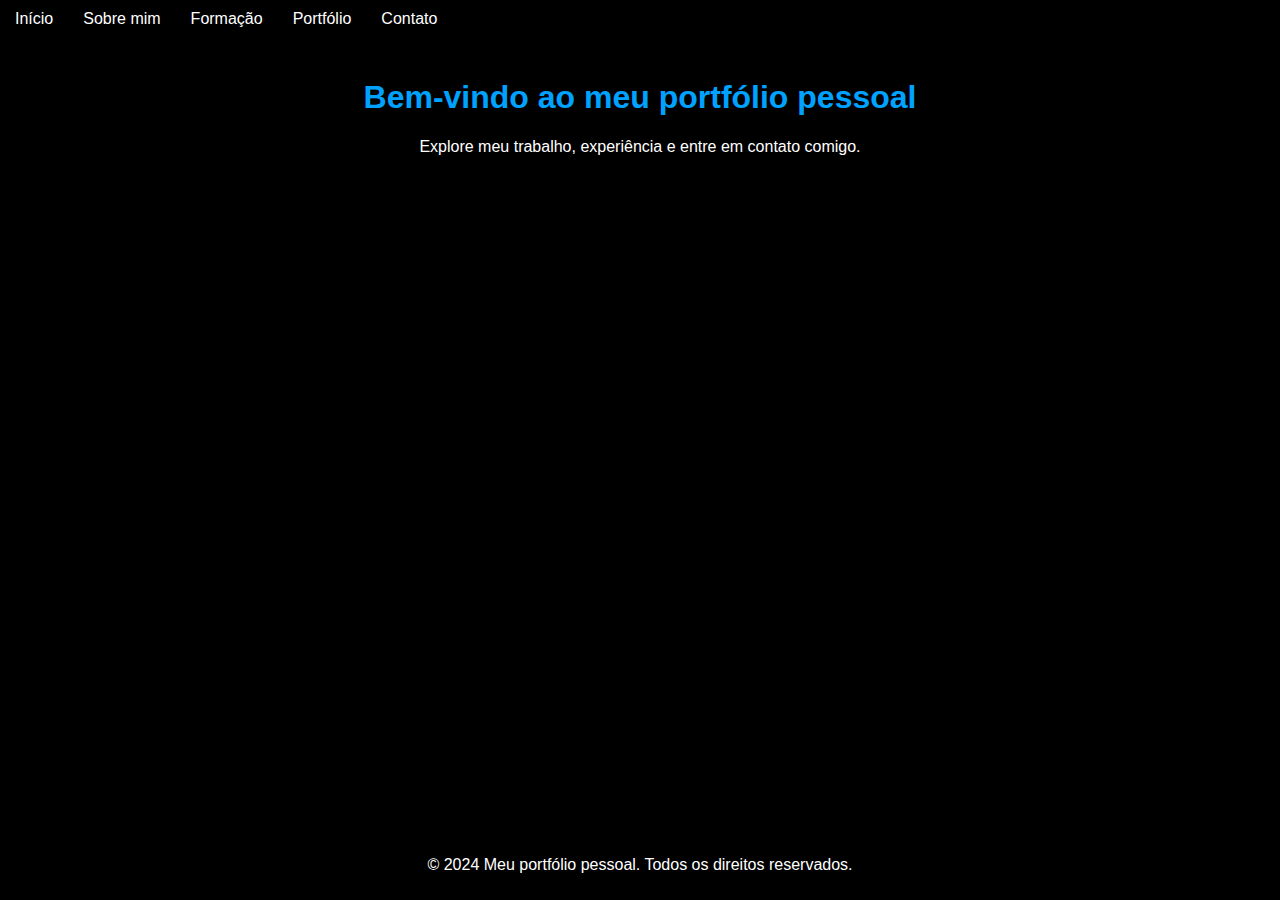
<file: index.html>
<!DOCTYPE html>
<html lang="pt-BR">
<!-- Declaração do tipo de documento e definição da linguagem da página -->

<head>
    <meta charset="UTF-8">
    <!-- Define a codificação de caracteres como UTF-8 -->
    <meta name="viewport" content="width=device-width, initial-scale=1.0">
    <!-- Configura a visualização para garantir que a página seja responsiva em diferentes dispositivos -->
    <title>Início</title>
    <!-- Define o título da página, que será exibido na aba do navegador -->
    <link rel="stylesheet" href="style.css">
    <!-- Vincula um arquivo CSS externo para estilizar a página -->
</head>

<body>
    <header>
        <nav>
            <ul>
                <!-- Lista de navegação com links para diferentes páginas do site -->
                <li><a href="index.html">Início</a></li>
                <li><a href="sobre.html">Sobre mim</a></li>
                <li><a href="formacao.html">Formação</a></li>
                <li><a href="portfolio.html">Portfólio</a></li>
                <li><a href="contato.html">Contato</a></li>
            </ul>
        </nav>
    </header>
    <!-- Cabeçalho com um menu de navegação -->
    <main>
        <h1>Bem-vindo ao meu portfólio pessoal</h1>
        <p>Explore meu trabalho, experiência e entre em contato comigo.</p>
    </main>
    <!-- Seção inicial do site-->

    <footer>
        <p>&copy; 2024 Meu portfólio pessoal. Todos os direitos reservados.</p>
    </footer>
    <!-- Rodapé da página, com uma mensagem de direitos autorais -->
    <script src="script.js"></script>
    <!-- Vincula um arquivo JavaScript externo para adicionar interatividade à página -->
</body>

</html>
</file>
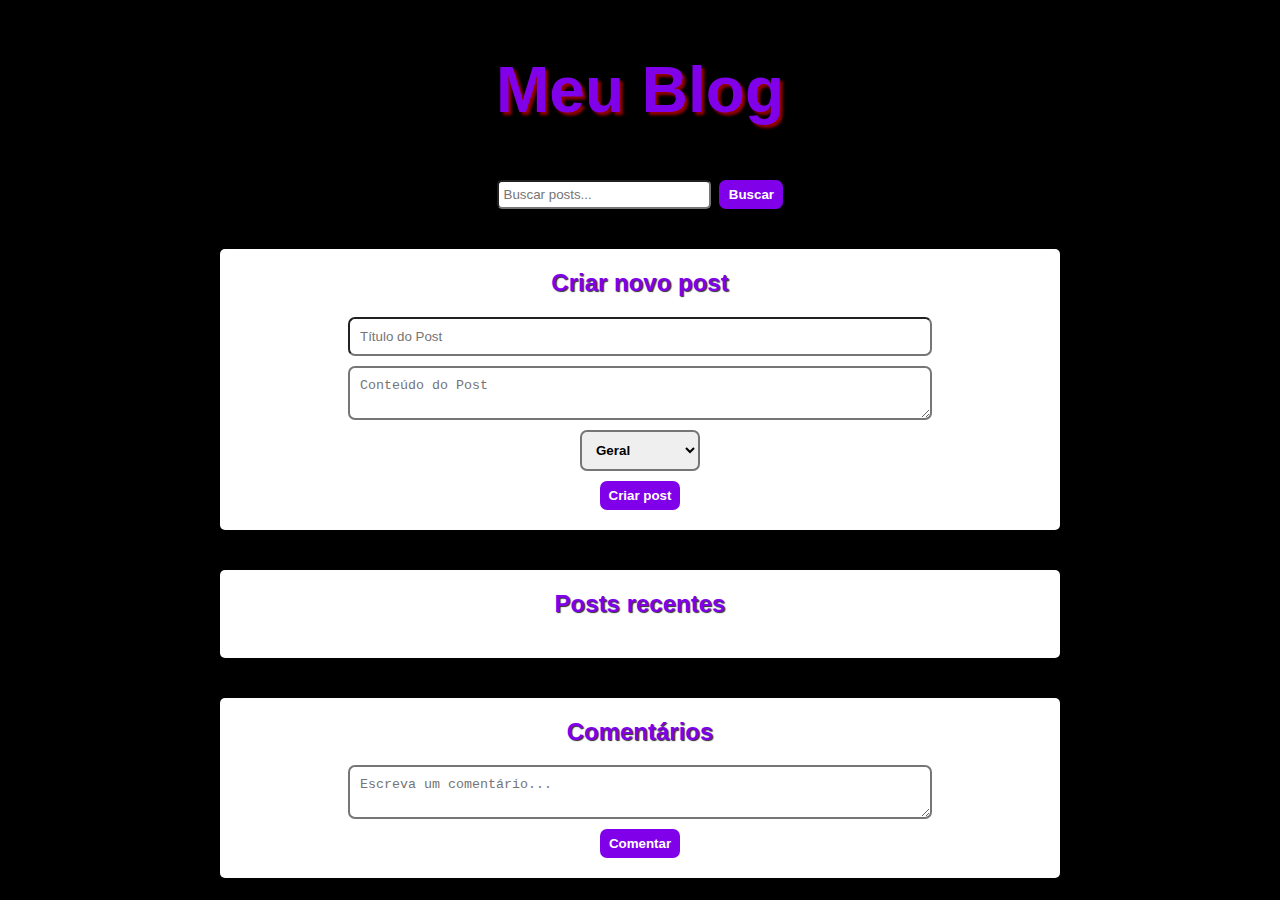
<file: blog/index.html>
<!DOCTYPE html>
<html lang="pt-BR">

<head>
    <meta charset="UTF-8">
    <meta name="viewport" content="width=device-width, initial-scale=1.0">
    <title>Meu Blog</title>
    <link rel="stylesheet" href="styles.css">
</head>

<body>
    <header id="header">
        <h1>Meu Blog</h1>
        <nav>
            <input type="text" id="search" placeholder="Buscar posts...">
            <button id="searchBtn">Buscar</button>
        </nav>
    </header>

    <section id="post-creator">
        <h2>Criar novo post</h2>
        <input type="text" id="title" placeholder="Título do Post">
        <textarea id="content" placeholder="Conteúdo do Post"></textarea>
        <select id="category">
            <option value="Geral">Geral</option>
            <option value="Tecnologia">Tecnologia</option>
            <option value="Estilo de vida">Estilo de Vida</option>
            <option value="Educação">Educação</option>
            <option value="Esporte">Esporte</option>
        </select>
        <button id="createPostBtn">Criar post</button>
    </section>

    <section id="posts">
        <h2>Posts recentes</h2>
        <div id="posts-list"></div>
    </section>

    <section id="comments-section">
        <h2>Comentários</h2>
        <div id="comments-list"></div>
        <textarea id="commentContent" placeholder="Escreva um comentário..."></textarea>
        <button id="addCommentBtn">Comentar</button>
    </section>

    <script src="script.js"></script>
</body>

</html>
</file>
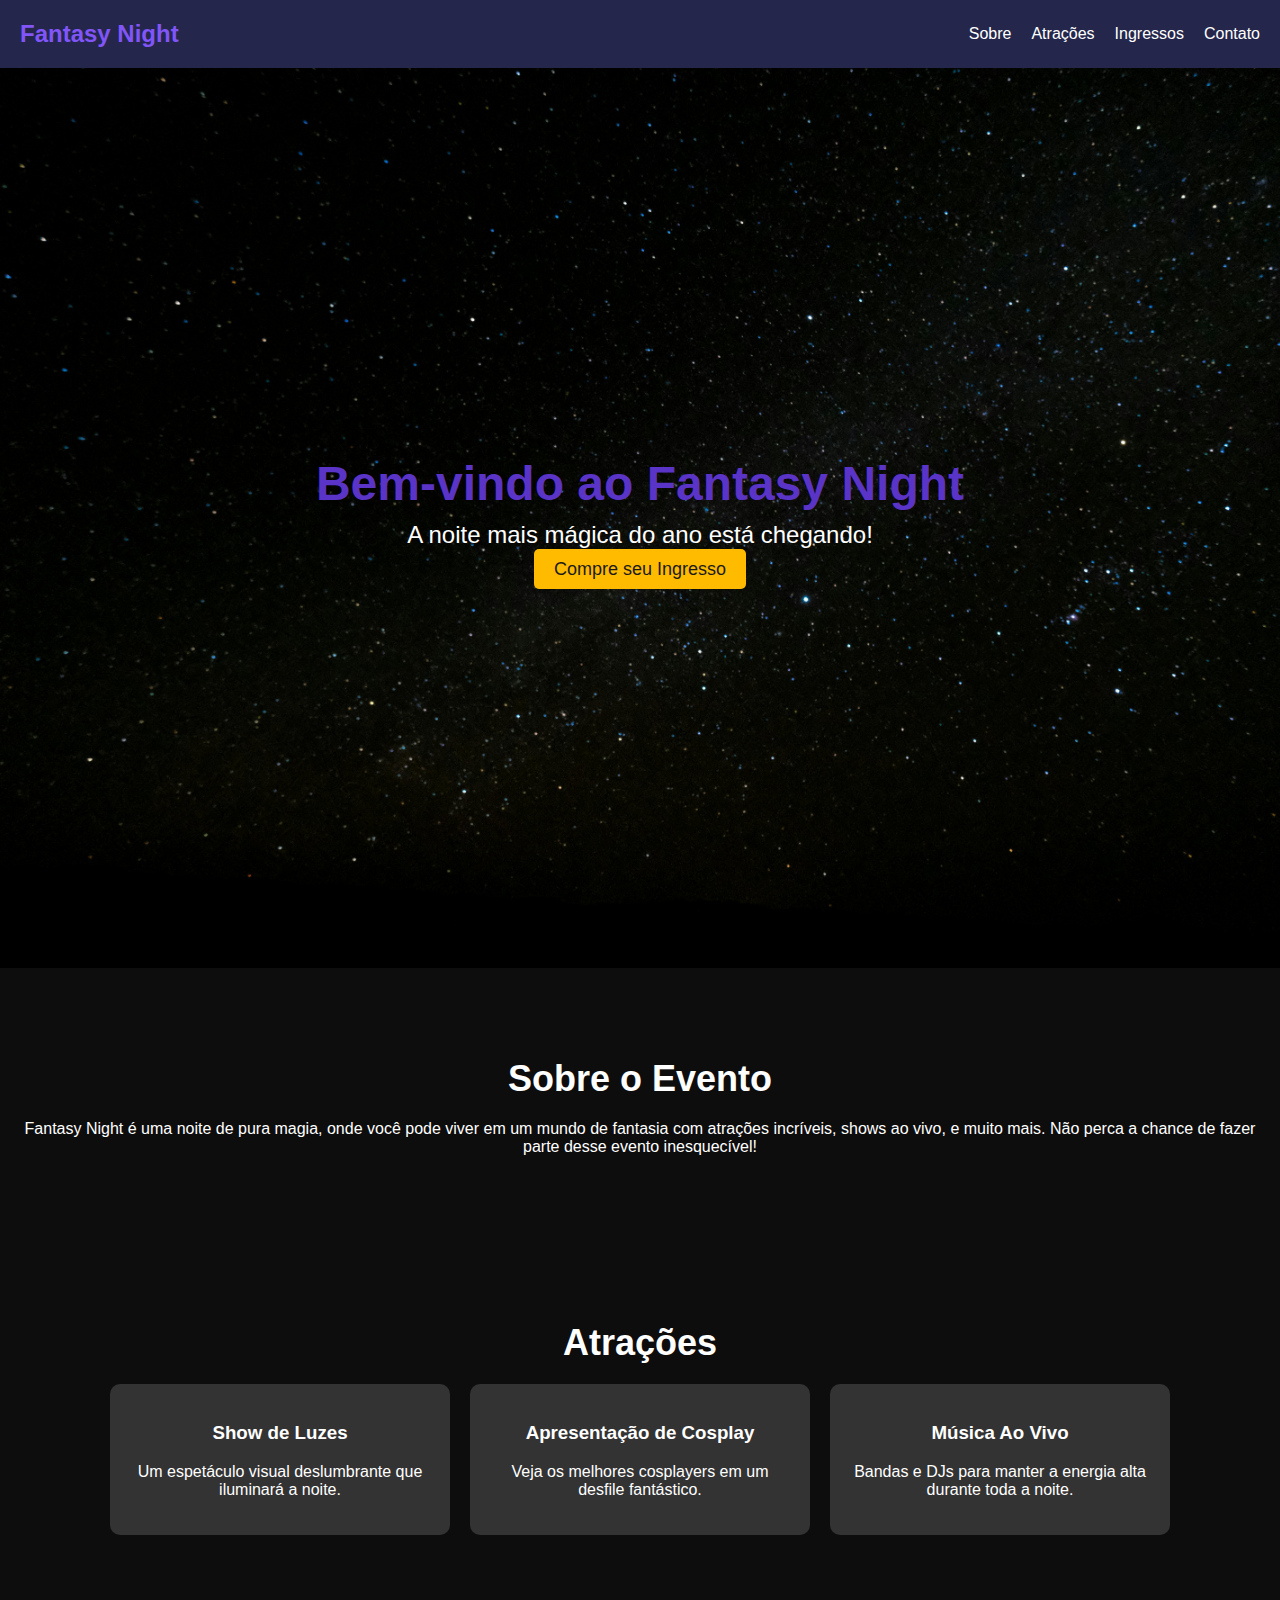
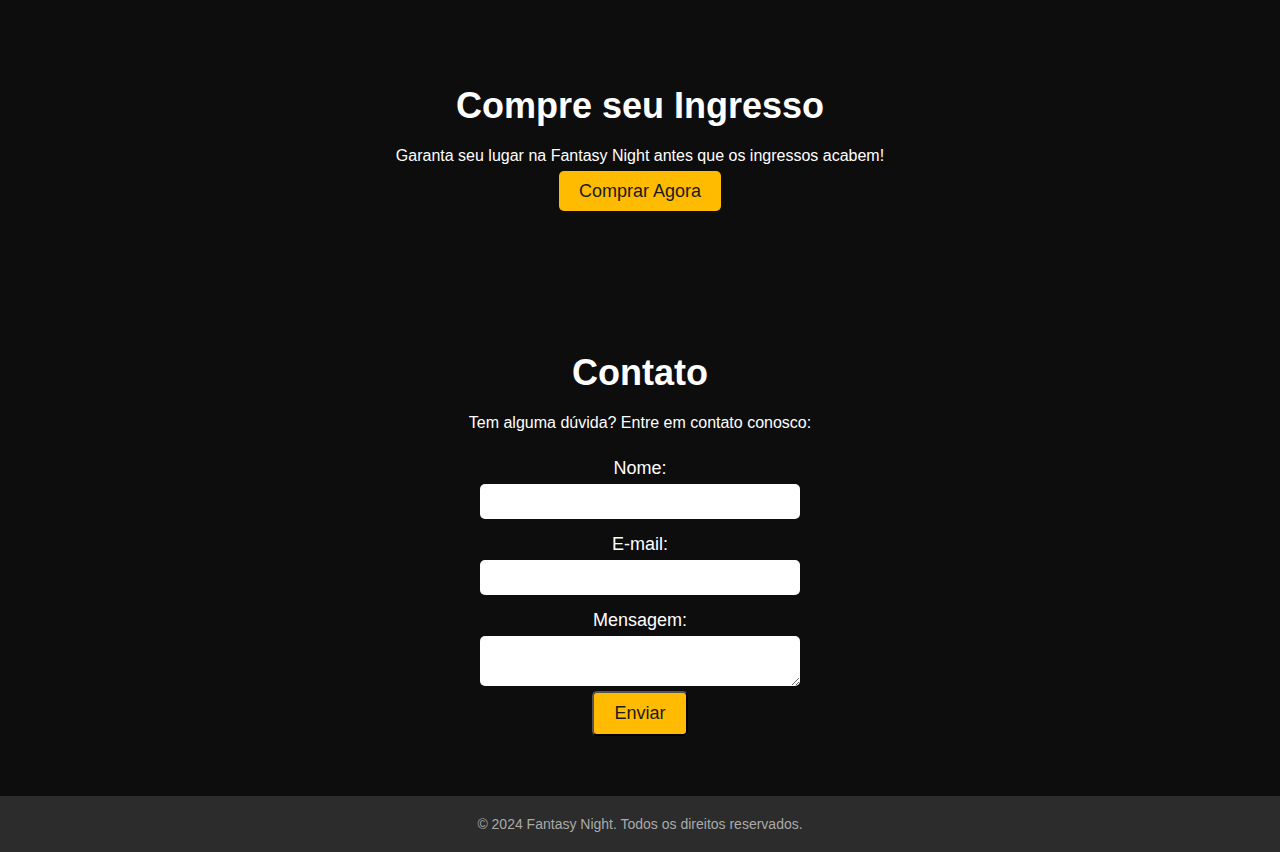
<file: landingPage/index.html>
<!DOCTYPE html>
<html lang="pt-BR">

<head>
    <meta charset="UTF-8">
    <meta name="viewport" content="width=device-width, initial-scale=1.0">
    <title>Fantasy Night - O Evento do Ano</title>
    <link rel="stylesheet" href="styles.css">
</head>

<body>
    <header>
        <div class="logo">Fantasy Night</div>
        <nav>
            <ul>
                <li><a href="#sobre">Sobre</a></li>
                <li><a href="#atracoes">Atrações</a></li>
                <li><a href="#ingressos">Ingressos</a></li>
                <li><a href="#contato">Contato</a></li>
            </ul>
        </nav>
    </header>

    <section class="hero">
        <div class="hero-content">
            <h1>Bem-vindo ao Fantasy Night</h1>
            <p>A noite mais mágica do ano está chegando!</p>
            <a href="#ingressos" class="btn">Compre seu Ingresso</a>
        </div>
    </section>

    <section id="sobre" class="about">
        <h2>Sobre o Evento</h2>
        <p>Fantasy Night é uma noite de pura magia, onde você pode viver em um mundo de fantasia com atrações incríveis,
            shows ao vivo, e muito mais. Não perca a chance de fazer parte desse evento inesquecível!</p>
    </section>

    <section id="atracoes" class="attractions">
        <h2>Atrações</h2>
        <div class="attraction-list">
            <div class="attraction-item">
                <h3>Show de Luzes</h3>
                <p>Um espetáculo visual deslumbrante que iluminará a noite.</p>
            </div>
            <div class="attraction-item">
                <h3>Apresentação de Cosplay</h3>
                <p>Veja os melhores cosplayers em um desfile fantástico.</p>
            </div>
            <div class="attraction-item">
                <h3>Música Ao Vivo</h3>
                <p>Bandas e DJs para manter a energia alta durante toda a noite.</p>
            </div>
        </div>
    </section>

    <section id="ingressos" class="tickets">
        <h2>Compre seu Ingresso</h2>
        <p>Garanta seu lugar na Fantasy Night antes que os ingressos acabem!</p>
        <a href="#" class="btn">Comprar Agora</a>
    </section>

    <section id="contato" class="contact">
        <h2>Contato</h2>
        <p>Tem alguma dúvida? Entre em contato conosco:</p>
        <form>
            <label for="nome">Nome:</label>
            <input type="text" id="nome" name="nome" required>
            <label for="email">E-mail:</label>
            <input type="email" id="email" name="email" required>
            <label for="mensagem">Mensagem:</label>
            <textarea id="mensagem" name="mensagem" required></textarea>
            <button type="submit" class="btn">Enviar</button>
        </form>
    </section>

    <footer>
        <p>&copy; 2024 Fantasy Night. Todos os direitos reservados.</p>
    </footer>

    <script src="script.js"></script>
</body>

</html>
</file>
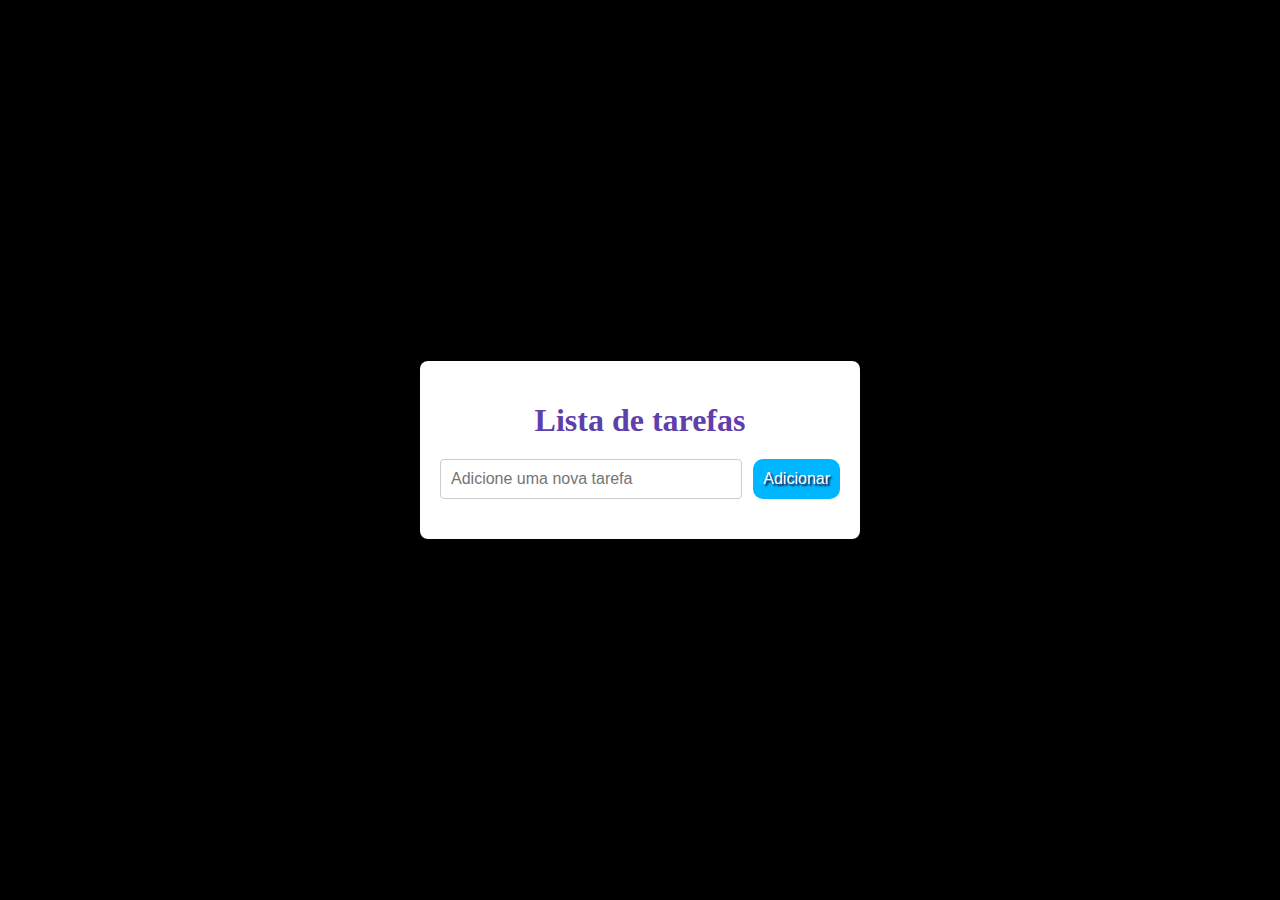
<file: to-do-list/index.html>
<!DOCTYPE html>
<html lang="pt-br">

<head>
    <meta charset="UTF-8">
    <meta name="viewport" content="width=device-width, initial-scale=1.0">
    <title>Lista de tarefas</title>
    <link rel="stylesheet" href="styles.css">
</head>

<body>
    <div class="container">
        <h1>Lista de tarefas</h1>
        <div class="input-container">
            <input type="text" id="new-task" placeholder="Adicione uma nova tarefa">
            <button id="add-task">Adicionar</button>
        </div>
        <ul id="task-list"></ul>
    </div>
    <script src="script.js"></script>
</body>

</html>
</file>
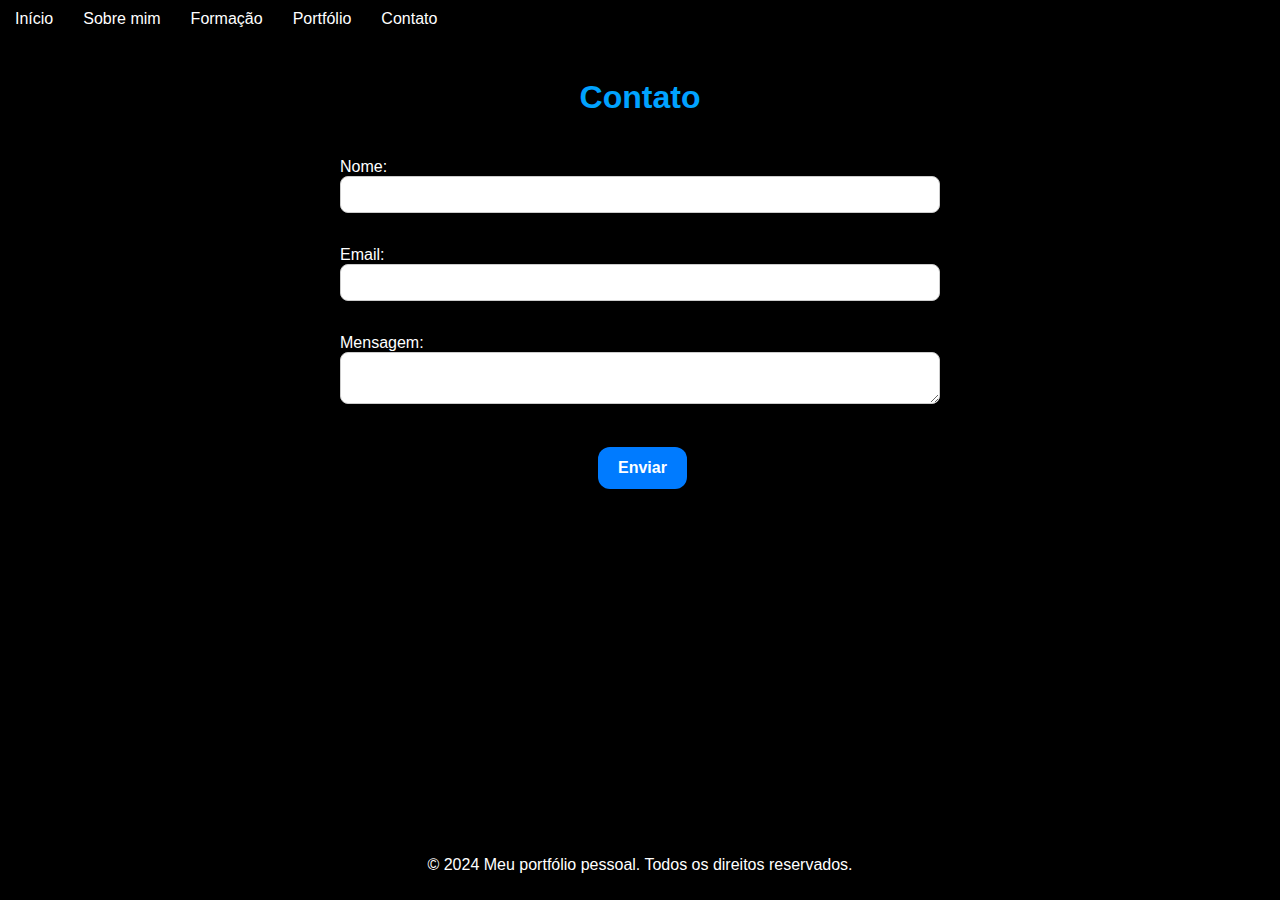
<file: contato.html>
<!DOCTYPE html>
<html lang="pt-BR">
<!-- Declaração do tipo de documento e definição da linguagem da página -->

<head>
    <meta charset="UTF-8">
    <!-- Define a codificação de caracteres como UTF-8 -->
    <meta name="viewport" content="width=device-width, initial-scale=1.0">
    <!-- Configura a visualização para garantir que a página seja responsiva em diferentes dispositivos -->
    <title>Contato</title>
    <!-- Define o título da página, que será exibido na aba do navegador -->
    <link rel="stylesheet" href="style.css">
    <!-- Vincula um arquivo CSS externo para estilizar a página -->
</head>

<body>
    <header>
        <nav>
            <ul>
                <!-- Lista de navegação com links para diferentes páginas do site -->
                <li><a href="index.html">Início</a></li>
                <li><a href="sobre.html">Sobre mim</a></li>
                <li><a href="formacao.html">Formação</a></li>
                <li><a href="portfolio.html">Portfólio</a></li>
                <li><a href="contato.html">Contato</a></li>
            </ul>
        </nav>
    </header>
    <!-- Cabeçalho com um menu de navegação -->
    <main>
        <h1>Contato</h1>
        <!-- Título principal da página -->
        <form action="#" method="post">
            <!-- Início de um formulário de contato, que envia os dados via método post -->
            <label for="nome">Nome:</label><br>
            <!-- Rótulo para o campo de entrada de nome -->
            <input type="text" id="nome" name="nome"><br>
            <!-- Campo de entrada para o nome -->
            <label for="email">Email:</label><br>
            <!-- Rótulo para o campo de entrada de email -->
            <input type="email" id="email" name="email"><br>
            <!-- Campo de entrada para o email -->
            <label for="mensagem">Mensagem:</label><br>
            <!-- Rótulo para o campo de texto da mensagem -->
            <textarea id="mensagem" name="mensagem"></textarea><br>
            <!-- Campo de texto para a mensagem -->
            <input type="submit" value="Enviar" id="enviar">
            <!-- Botão de envio do formulário -->
        </form>
    </main>
    <footer>
        <p>&copy; 2024 Meu portfólio pessoal. Todos os direitos reservados.</p>
    </footer>
    <!-- Rodapé da página, com uma mensagem de direitos autorais -->
    <script src="script.js"></script>
    <!-- Vincula um arquivo JavaScript externo para adicionar interatividade à página -->
</body>

</html>
</file>
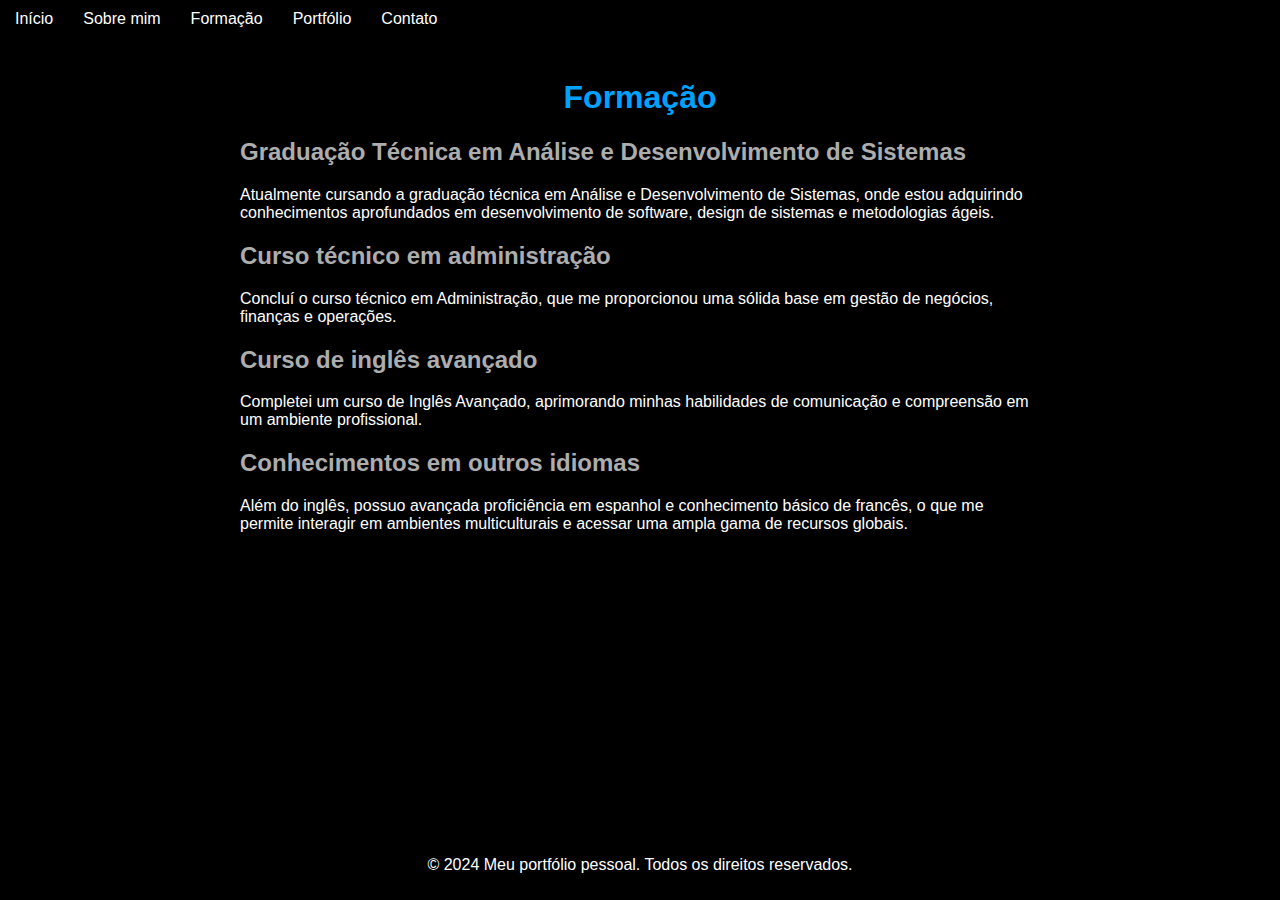
<file: formacao.html>
<!DOCTYPE html>
<html lang="pt-BR">
<!-- Declaração do tipo de documento e definição da linguagem da página -->

<head>
    <meta charset="UTF-8">
    <!-- Define a codificação de caracteres como UTF-8 -->
    <meta name="viewport" content="width=device-width, initial-scale=1.0">
    <!-- Configura a visualização para garantir que a página seja responsiva em diferentes dispositivos -->
    <title>Formação</title>
    <!-- Define o título da página, que será exibido na aba do navegador -->
    <link rel="stylesheet" href="style.css">
    <!-- Vincula um arquivo CSS externo para estilizar a página -->
</head>

<body>
    <header>
        <nav>
            <ul>
                <!-- Lista de navegação com links para diferentes páginas do site -->
                <li><a href="index.html">Início</a></li>
                <li><a href="sobre.html">Sobre mim</a></li>
                <li><a href="formacao.html">Formação</a></li>
                <li><a href="portfolio.html">Portfólio</a></li>
                <li><a href="contato.html">Contato</a></li>
            </ul>
        </nav>
    </header>
    <!-- Cabeçalho com um menu de navegação -->
    <main>
        <h1>Formação</h1>
        <!-- Título principal da página -->
        <section>
            <h2>Graduação Técnica em Análise e Desenvolvimento de Sistemas</h2>
            <p id="formacao">Atualmente cursando a graduação técnica em Análise e Desenvolvimento de Sistemas, onde
                estou adquirindo
                conhecimentos aprofundados em desenvolvimento de software, design de sistemas e metodologias ágeis.
            </p>
        </section>
        <!-- Seção sobre a formação em Análise e Desenvolvimento de Sistemas -->
        <section>
            <h2>Curso técnico em administração</h2>
            <p id="formacao">Concluí o curso técnico em Administração, que me proporcionou uma sólida base em gestão de
                negócios,
                finanças e operações.
            </p>
        </section>
        <!-- Seção sobre a formação em Administração -->
        <section>
            <h2>Curso de inglês avançado</h2>
            <p id="formacao">Completei um curso de Inglês Avançado, aprimorando minhas habilidades de comunicação e
                compreensão em um
                ambiente profissional.
            </p>
        </section>
        <!-- Seção sobre o curso de inglês avançado -->
        <section>
            <h2>Conhecimentos em outros idiomas</h2>
            <p id="formacao">Além do inglês, possuo avançada proficiência em espanhol e conhecimento básico de francês,
                o que me
                permite interagir em ambientes multiculturais e acessar uma ampla gama de recursos globais.
            </p>
        </section>
        <!-- Seção sobre os conhecimentos em outros idiomas -->
    </main>
    <footer>
        <p>&copy; 2024 Meu portfólio pessoal. Todos os direitos reservados.</p>
    </footer>
    <!-- Rodapé da página, com uma mensagem de direitos autorais -->
    <script src="script.js"></script>
    <!-- Vincula um arquivo JavaScript externo para adicionar interatividade à página -->
</body>

</html>
</file>
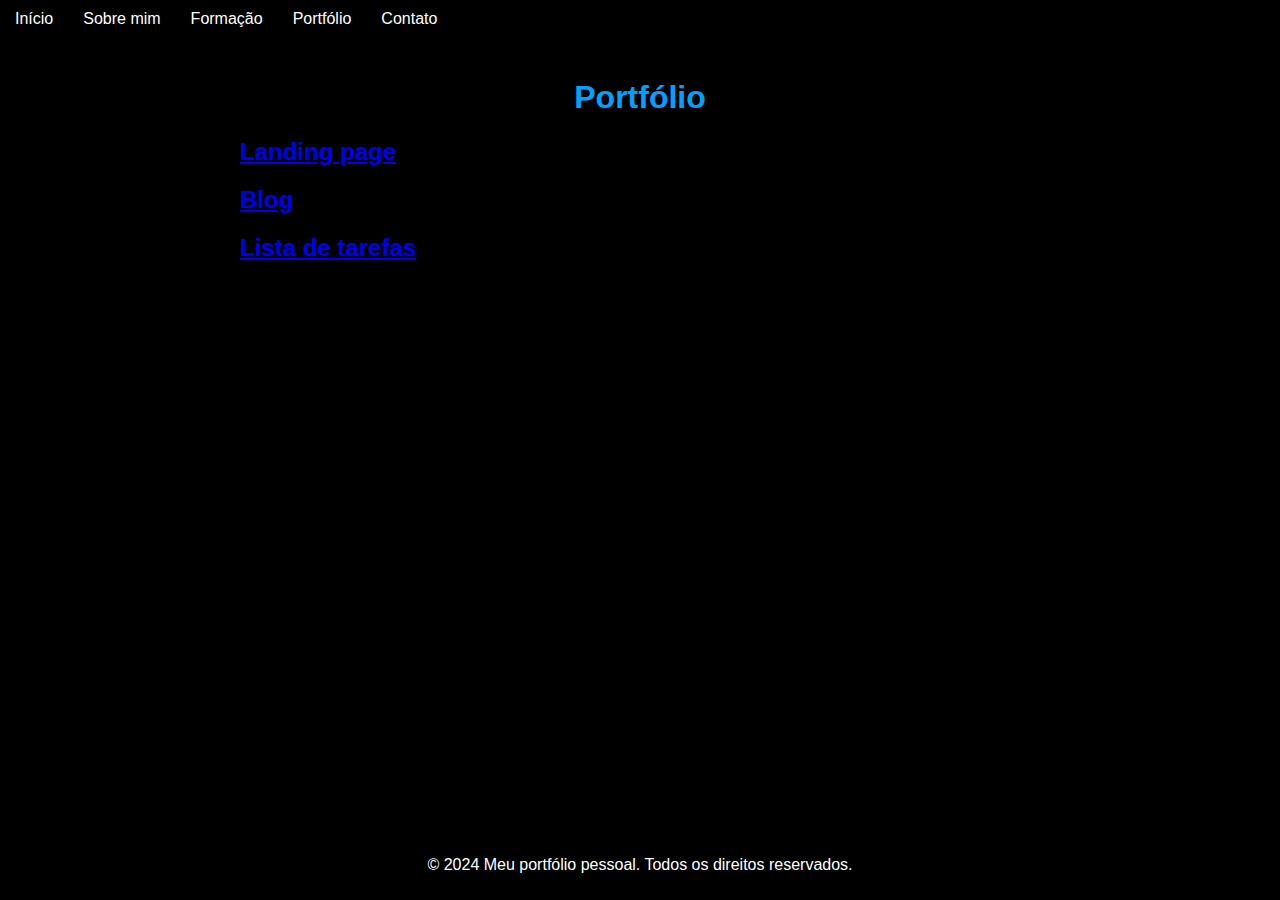
<file: portfolio.html>
<!DOCTYPE html>
<html lang="pt-BR">
<!-- Declaração do tipo de documento e definição da linguagem da página -->

<head>
    <meta charset="UTF-8">
    <!-- Define a codificação de caracteres como UTF-8 -->
    <meta name="viewport" content="width=device-width, initial-scale=1.0">
    <!-- Configura a visualização para garantir que a página seja responsiva em diferentes dispositivos -->
    <title>Portfólio</title>
    <!-- Define o título da página, que será exibido na aba do navegador -->
    <link rel="stylesheet" href="style.css">
    <!-- Vincula um arquivo CSS externo para estilizar a página -->
</head>

<body>
    <header>
        <nav>
            <ul>
                <!-- Lista de navegação com links para diferentes páginas do site -->
                <li><a href="index.html">Início</a></li>
                <li><a href="sobre.html">Sobre mim</a></li>
                <li><a href="formacao.html">Formação</a></li>
                <li><a href="portfolio.html">Portfólio</a></li>
                <li><a href="contato.html">Contato</a></li>
            </ul>
        </nav>
    </header>
    <!-- Cabeçalho com um menu de navegação -->
    <main>
        <h1>Portfólio</h1>
        <!-- Título principal da página -->
        <section>
            <h2><a href="landingPage">Landing page</a></h2>
        </section>
        <!-- Seção com um link para uma landing page -->
        <section>
            <h2><a href="blog">Blog</a></h2>
        </section>
        <!-- Seção com um link para um blog -->
        <section>
            <h2><a href="to-do-list">Lista de tarefas</a></h2>
        </section>
        <!-- Seção com um link para uma lista de tarefas -->
    </main>
    <footer>
        <p>&copy; 2024 Meu portfólio pessoal. Todos os direitos reservados.</p>
    </footer>
    <!-- Rodapé da página, com uma mensagem de direitos autorais -->
    <script src="script.js"></script>
    <!-- Vincula um arquivo JavaScript externo para adicionar interatividade à página -->
</body>

</html>
</file>
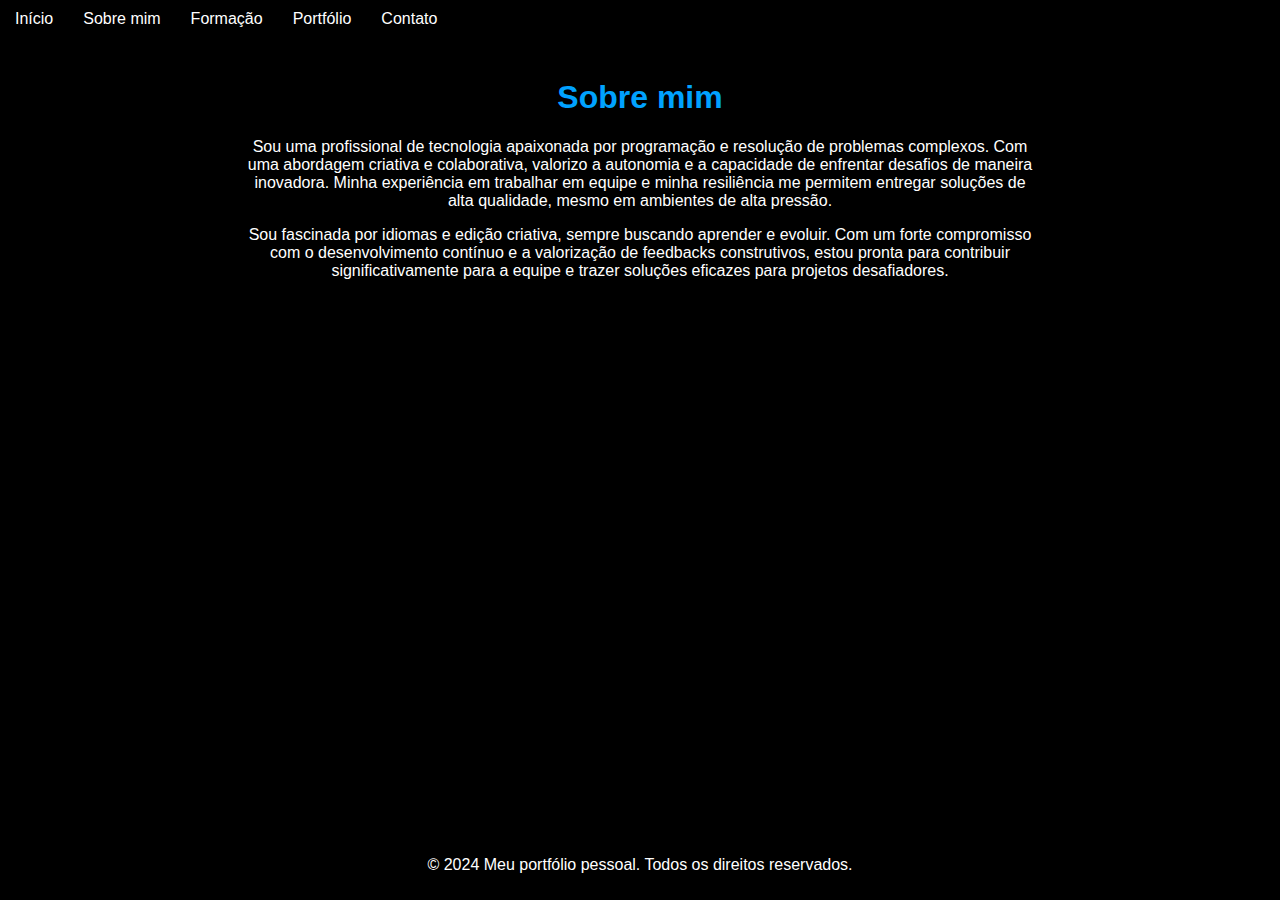
<file: sobre.html>
<!DOCTYPE html>
<html lang="pt-BR">
<!-- Declaração do tipo de documento e definição da linguagem da página -->

<head>
    <meta charset="UTF-8">
    <!-- Define a codificação de caracteres como UTF-8 -->
    <meta name="viewport" content="width=device-width, initial-scale=1.0">
    <!-- Configura a visualização para garantir que a página seja responsiva em diferentes dispositivos -->
    <title>Sobre mim</title>
    <!-- Define o título da página, que será exibido na aba do navegador -->
    <link rel="stylesheet" href="style.css">
    <!-- Vincula um arquivo CSS externo para estilizar a página -->
</head>

<body>
    <header>
        <nav>
            <ul>
                <!-- Lista de navegação com links para diferentes páginas do site -->
                <li><a href="index.html">Início</a></li>
                <li><a href="sobre.html">Sobre mim</a></li>
                <li><a href="formacao.html">Formação</a></li>
                <li><a href="portfolio.html">Portfólio</a></li>
                <li><a href="contato.html">Contato</a></li>
            </ul>
        </nav>
    </header>
    <!-- Cabeçalho com um menu de navegação -->
    <main>
        <h1>Sobre mim</h1>
        <!-- Título principal da página -->
        <p>Sou uma profissional de tecnologia apaixonada por programação e resolução de problemas complexos. Com uma
            abordagem criativa e colaborativa, valorizo a autonomia e a capacidade de enfrentar desafios de maneira
            inovadora. Minha experiência em trabalhar em equipe e minha resiliência me permitem entregar soluções de
            alta qualidade, mesmo em ambientes de alta pressão.
        </p>
        <!-- Parágrafo descrevendo as habilidades e valores profissionais -->
        <p>Sou fascinada por idiomas e edição criativa, sempre buscando aprender e evoluir. Com um forte compromisso com
            o desenvolvimento contínuo e a valorização de feedbacks construtivos, estou pronta para contribuir
            significativamente para a equipe e trazer soluções eficazes para projetos desafiadores.
        </p>
        <!-- Parágrafo adicional destacando interesses e comprometimento -->
    </main>
    <footer>
        <p>&copy; 2024 Meu portfólio pessoal. Todos os direitos reservados.</p>
    </footer>
    <!-- Rodapé da página, com uma mensagem de direitos autorais -->
    <script src="script.js"></script>
    <!-- Vincula um arquivo JavaScript externo para adicionar interatividade à página -->
</body>

</html>
</file>
<file: style.css>
body {
    font-family: Arial, sans-serif;
    /* Define a fonte padrão */
    margin: 0;
    /* Remove a margem padrão */
    padding: 0;
    /* Remove o preenchimento padrão */
    background-color: #000000;
    /* Fundo preto */
    color: #000000;
    /* Texto preto */
}

header {
    background-color: #000000;
    /* Fundo preto no cabeçalho */
    padding: 10px 0;
    /* Preenchimento vertical */
}

nav ul {
    list-style-type: none;
    /* Remove marcadores */
    margin: 0;
    /* Remove margem */
    padding: 0;
    /* Remove preenchimento */
    display: flex;
    /* Alinha itens horizontalmente */
}

nav ul li {
    margin: 0 15px;
    /* Espaço entre itens */
}

nav ul li a {
    color: #ffffff;
    /* Cor do link branco */
    text-decoration: none;
    /* Remove sublinhado */
}

nav ul li a:hover {
    color: rgb(0, 162, 255);
    /* Cor do link ao passar o mouse */
}

h1 {
    color: rgb(0, 162, 255);
    /* Cor do título principal */
    text-align: center;
    /* Centraliza o título */
}

#formacao {
    text-align: left;
    /* Alinha texto à esquerda */
}

h2 {
    color: #adadad;
    /* Cor dos subtítulos */
}

p {
    text-align: center;
    /* Centraliza parágrafos */
}

main {
    padding: 20px;
    /* Preenchimento */
    max-width: 800px;
    /* Largura máxima */
    margin: auto;
    /* Centraliza */
    background-color: #000000;
    /* Fundo preto */
    color: #ffffff;
    /* Texto branco */
}

form {
    max-width: 600px;
    /* Largura máxima do formulário */
    margin: 0 auto;
    /* Centraliza o formulário */
    padding: 20px;
    /* Preenchimento */
    background-color: #000000;
    /* Fundo preto */
    border-radius: 10px;
    /* Bordas arredondadas */
    box-shadow: 0 0 10px rgba(0, 0, 0, 0.1);
    /* Sombra */
}

#nome,
#email,
#mensagem {
    display: block;
    /* Exibe em bloco */
    margin-bottom: 15px;
    /* Espaço abaixo dos campos */
}

#nome,
#email {
    width: 100%;
    /* Largura total */
    padding: 10px;
    /* Preenchimento */
    border: 1px solid #ccc;
    /* Borda */
    border-radius: 8px;
    /* Bordas arredondadas */
    box-sizing: border-box;
    /* Inclui preenchimento na largura total */
}

#mensagem {
    width: 100%;
    /* Largura total */
    padding: 10px;
    /* Preenchimento */
    border: 1px solid #ccc;
    /* Borda */
    border-radius: 8px;
    /* Bordas arredondadas */
    box-sizing: border-box;
    /* Inclui preenchimento na largura total */
    resize: vertical;
    /* Redimensionamento vertical */
}

form input[type="submit"] {
    background-color: #007bff;
    /* Cor de fundo do botão */
    color: #fff;
    /* Cor do texto do botão */
    border: none;
    /* Remove borda */
    padding: 12px 20px;
    /* Preenchimento */
    font-size: 16px;
    /* Tamanho da fonte */
    font-weight: bold;
    /* Texto em negrito */
    border-radius: 12px;
    /* Bordas arredondadas */
    cursor: pointer;
    /* Cursor de mão */
    transition: background-color 0.3s, transform 0.2s;
    /* Transição suave */
    box-shadow: 0 4px 8px rgba(0, 0, 0, 0.2);
    /* Sombra */
    margin-top: 10px;
    /* Espaço acima */
    margin-left: 43%;
    /* Centraliza botão */
}

form input[type="submit"]:hover {
    background-color: #0056b3;
    /* Cor ao passar o mouse */
    transform: scale(1.05);
    /* Aumenta o botão */
}

form input[type="submit"]:active {
    background-color: #004494;
    /* Cor ao clicar */
    transform: scale(1);
    /* Retorna ao tamanho original */
}

footer {
    text-align: center;
    /* Centraliza texto */
    padding: 10px 0;
    /* Preenchimento vertical */
    background-color: #000000;
    /* Fundo preto */
    color: #ffffff;
    /* Texto branco */
    position: fixed;
    /* Fixa o rodapé */
    width: 100%;
    /* Largura total */
    bottom: 0;
    /* Na parte inferior */
}

body {
    font-family: Arial, sans-serif;
    /* Define a fonte padrão */
    margin: 0;
    /* Remove a margem padrão */
    padding: 0;
    /* Remove o preenchimento padrão */
    background-color: #000000;
    /* Fundo preto */
    color: #000000;
    /* Texto preto */
}

header {
    background-color: #000000;
    /* Fundo preto no cabeçalho */
    padding: 10px 0;
    /* Preenchimento vertical */
}

nav ul {
    list-style-type: none;
    /* Remove marcadores */
    margin: 0;
    /* Remove margem */
    padding: 0;
    /* Remove preenchimento */
    display: flex;
    /* Alinha itens horizontalmente */
}

nav ul li {
    margin: 0 15px;
    /* Espaço entre itens */
}

nav ul li a {
    color: #ffffff;
    /* Cor do link branco */
    text-decoration: none;
    /* Remove sublinhado */
}

nav ul li a:hover {
    color: rgb(0, 162, 255);
    /* Cor do link ao passar o mouse */
}

h1 {
    color: rgb(0, 162, 255);
    /* Cor do título principal */
    text-align: center;
    /* Centraliza o título */
}

#formacao {
    text-align: left;
    /* Alinha texto à esquerda */
}

h2 {
    color: #adadad;
    /* Cor dos subtítulos */
}

p {
    text-align: center;
    /* Centraliza parágrafos */
}

main {
    padding: 20px;
    /* Preenchimento */
    max-width: 800px;
    /* Largura máxima */
    margin: auto;
    /* Centraliza */
    background-color: #000000;
    /* Fundo preto */
    color: #ffffff;
    /* Texto branco */
}

form {
    max-width: 600px;
    /* Largura máxima do formulário */
    margin: 0 auto;
    /* Centraliza o formulário */
    padding: 20px;
    /* Preenchimento */
    background-color: #000000;
    /* Fundo preto */
    border-radius: 10px;
    /* Bordas arredondadas */
    box-shadow: 0 0 10px rgba(0, 0, 0, 0.1);
    /* Sombra */
}

#nome,
#email,
#mensagem {
    display: block;
    /* Exibe em bloco */
    margin-bottom: 15px;
    /* Espaço abaixo dos campos */
}

#nome,
#email {
    width: 100%;
    /* Largura total */
    padding: 10px;
    /* Preenchimento */
    border: 1px solid #ccc;
    /* Borda */
    border-radius: 8px;
    /* Bordas arredondadas */
    box-sizing: border-box;
    /* Inclui preenchimento na largura total */
}

#mensagem {
    width: 100%;
    /* Largura total */
    padding: 10px;
    /* Preenchimento */
    border: 1px solid #ccc;
    /* Borda */
    border-radius: 8px;
    /* Bordas arredondadas */
    box-sizing: border-box;
    /* Inclui preenchimento na largura total */
    resize: vertical;
    /* Redimensionamento vertical */
}

form input[type="submit"] {
    background-color: #007bff;
    /* Cor de fundo do botão */
    color: #fff;
    /* Cor do texto do botão */
    border: none;
    /* Remove borda */
    padding: 12px 20px;
    /* Preenchimento */
    font-size: 16px;
    /* Tamanho da fonte */
    font-weight: bold;
    /* Texto em negrito */
    border-radius: 12px;
    /* Bordas arredondadas */
    cursor: pointer;
    /* Cursor de mão */
    transition: background-color 0.3s, transform 0.2s;
    /* Transição suave */
    box-shadow: 0 4px 8px rgba(0, 0, 0, 0.2);
    /* Sombra */
    margin-top: 10px;
    /* Espaço acima */
    margin-left: 43%;
    /* Centraliza botão */
}

form input[type="submit"]:hover {
    background-color: #0056b3;
    /* Cor ao passar o mouse */
    transform: scale(1.05);
    /* Aumenta o botão */
}

form input[type="submit"]:active {
    background-color: #004494;
    /* Cor ao clicar */
    transform: scale(1);
    /* Retorna ao tamanho original */
}

footer {
    text-align: center;
    /* Centraliza texto */
    padding: 10px 0;
    /* Preenchimento vertical */
    background-color: #000000;
    /* Fundo preto */
    color: #ffffff;
    /* Texto branco */
    position: fixed;
    /* Fixa o rodapé */
    width: 100%;
    /* Largura total */
    bottom: 0;
    /* Na parte inferior */
}
</file>
<file: blog/styles.css>
body {
    font-family: Arial, sans-serif;
    margin: 0;
    padding: 0;
    background-color: #000000;
}

body,
#post-creator,
#posts,
#comments-section {
    margin: 0;
    padding: 0;
    display: flex;
    flex-direction: column;
    justify-content: center;
    align-items: center;
}

header {
    background-color: #000000;
    width: 100%;
    color: #8001e9;
    padding: 10px 20px;
    text-align: center;
    font-weight: bold;
    text-shadow: 3px 3px 3px #940000;
    font-weight: bold;
    font-size: xx-large;
}

nav {
    margin-top: 10px;
}

nav input {
    padding: 5px;
    width: 200px;
    border-radius: 5px;
}

nav button {
    padding: 7px;
    width: 5%;
    background-color: #8001e9;
    color: #ffffff;
    border: none;
    cursor: pointer;
    font-weight: bold;
}

nav button:hover {
    background-color: #940000;
}

#post-creator {
    margin: 20px;
    width: 800px;
    background-color: #ffffff;
    padding: 20px;
    border-radius: 5px;
    box-shadow: 10px 10px 10px rgba(0, 0, 0, 0.1);
    font-weight: bold;
    display: flex;
    flex-direction: column;
    justify-content: center;
    align-items: center;
}

#posts,
#comments-section {
    margin: 20px;
    width: 800px;
    background-color: #ffffff;
    padding: 20px;
    border-radius: 5px;
    box-shadow: 10px 10px 10px rgba(0, 0, 0, 0.1);
    display: flex;
    flex-direction: column;
    justify-content: center;
    align-items: center;
}

h2 {
    margin-top: 0;
    color: #8001e9;
    font-weight: bold;
    text-shadow: 1px 1px 1px #2e2e2e;
    font-weight: bold;
}

input,
textarea {
    width: 70%;
    padding: 10px;
    margin-bottom: 10px;
    border-radius: 7px;
    border-width: 2px;
}

select {
    width: 15%;
    padding: 10px;
    margin-bottom: 10px;
    font-weight: bold;
    border-radius: 7px;
    border-width: 2px;
}

button {
    width: 10%;
    border-radius: 7px;
    border-width: 2px;
    padding: 5px;
    padding: 7px;
    background-color: #8001e9;
    color: #ffffff;
    border: none;
    cursor: pointer;
    font-weight: bold;
}

button:hover {
    background-color: #940000;
}

#posts-list {
    display: flex;
    flex-direction: column;
}

#posts-list>div {
    padding: 10px;
    border-bottom: 1px solid #ddd;
}

#posts-list>div:last-child {
    border-bottom: none;
}

#commentContent {
    display: flex;
    flex-direction: column;
}

#comments-list>div {
    padding: 10px;
    border-bottom: 1px solid #ddd;
}

#comments-list>div:last-child {
    border-bottom: none;
}
</file>
<file: landingPage/styles.css>
body {
    font-family: Arial, sans-serif;
    margin: 0;
    padding: 0;
    box-sizing: border-box;
    background-color: #0e0d0d;
    color: #ffffff;
}

header {
    background-color: #24274b;
    padding: 20px;
    display: flex;
    justify-content: space-between;
    align-items: center;
}

header .logo {
    font-size: 24px;
    font-weight: bold;
    color: #8155f8;
}

header nav ul {
    list-style: none;
    display: flex;
    margin: 0;
    padding: 0;
}

header nav ul li {
    margin-left: 20px;
}

header nav ul li a {
    color: #ffffff;
    text-decoration: none;
    font-size: 16px;
}

header nav ul li a:hover {
    color: #f0b90b;
}

.hero {
    background-image: url('pexels-francesco-ungaro-998641.jpg');
    background-size: cover;
    background-position: center;
    height: 100vh;
    display: flex;
    justify-content: center;
    align-items: center;
    text-align: center;
}

.hero-content h1 {
    font-size: 48px;
    margin: 0;
    color: #5a33c7;
}

.hero-content p {
    font-size: 24px;
    margin: 10px 0;
}

.btn {
    background-color: #ffbb00;
    color: #1a1a1a;
    padding: 10px 20px;
    text-decoration: none;
    font-size: 18px;
    border-radius: 5px;
}

.btn:hover {
    background-color: #cc7401;
}

.about,
.attractions,
.tickets,
.contact {
    padding: 60px 20px;
    text-align: center;
}

.about h2,
.attractions h2,
.tickets h2,
.contact h2 {
    font-size: 36px;
    margin-bottom: 20px;
}

.attractions .attraction-list {
    display: flex;
    justify-content: center;
    gap: 20px;
    flex-wrap: wrap;
}

.attractions .attraction-item {
    background-color: #333;
    padding: 20px;
    border-radius: 10px;
    width: 300px;
}

.contact form {
    display: flex;
    flex-direction: column;
    align-items: center;
}

.contact form label {
    font-size: 18px;
    margin-top: 10px;
}

.contact form input,
.contact form textarea {
    width: 300px;
    padding: 10px;
    margin: 5px 0;
    border-radius: 5px;
    border: none;
}

footer {
    background-color: #2c2c2c;
    padding: 20px;
    text-align: center;
}

footer p {
    margin: 0;
    font-size: 14px;
    color: #aaa;
}
</file>
<file: to-do-list/styles.css>
body {
    font-family: Arial, sans-serif;
    background-color: #000000;
    margin: 0;
    padding: 0;
    display: flex;
    justify-content: center;
    align-items: center;
    height: 100vh;
}

.container {
    background-color: rgb(255, 255, 255);
    padding: 20px;
    border-radius: 8px;
    box-shadow: 0 0 10px rgba(0, 0, 0, 0.1);
    width: 400px;
    text-align: center;
}

h1 {
    margin-bottom: 20px;
    color: #5f3faa;
    font-weight: bold;
    font-family: -apple-system;
}

.input-container {
    display: flex;
    justify-content: space-between;
}

input[type="text"] {
    padding: 10px;
    width: 70%;
    font-size: 16px;
    border: 1px solid #ccc;
    border-radius: 4px;
}

button {
    padding: 10px;
    font-size: 16px;
    background-color: #00b7ff;
    color: white;
    text-shadow: 2px 2px 2px #23002e;
    border: none;
    border-radius: 10px;
    cursor: pointer;
}

button:hover {
    background-color: #0056b3;
}

ul {
    list-style-type: none;
    padding: 0;
    margin-top: 20px;
}

li {
    padding: 10px;
    background-color: #b1d3fa;
    box-shadow: 3px 3px 3px #6b6b6b;
    border-radius: 4px;
    margin-bottom: 10px;
    display: flex;
    justify-content: space-between;
    align-items: center;
}

li button {
    background-color: red;
    color: white;
    border: none;
    border-radius: 4px;
    padding: 5px 10px;
    cursor: pointer;
    text-shadow: 2px 2px 2px #23002e;
}

li button:hover {
    background-color: darkred;
}
</file>
